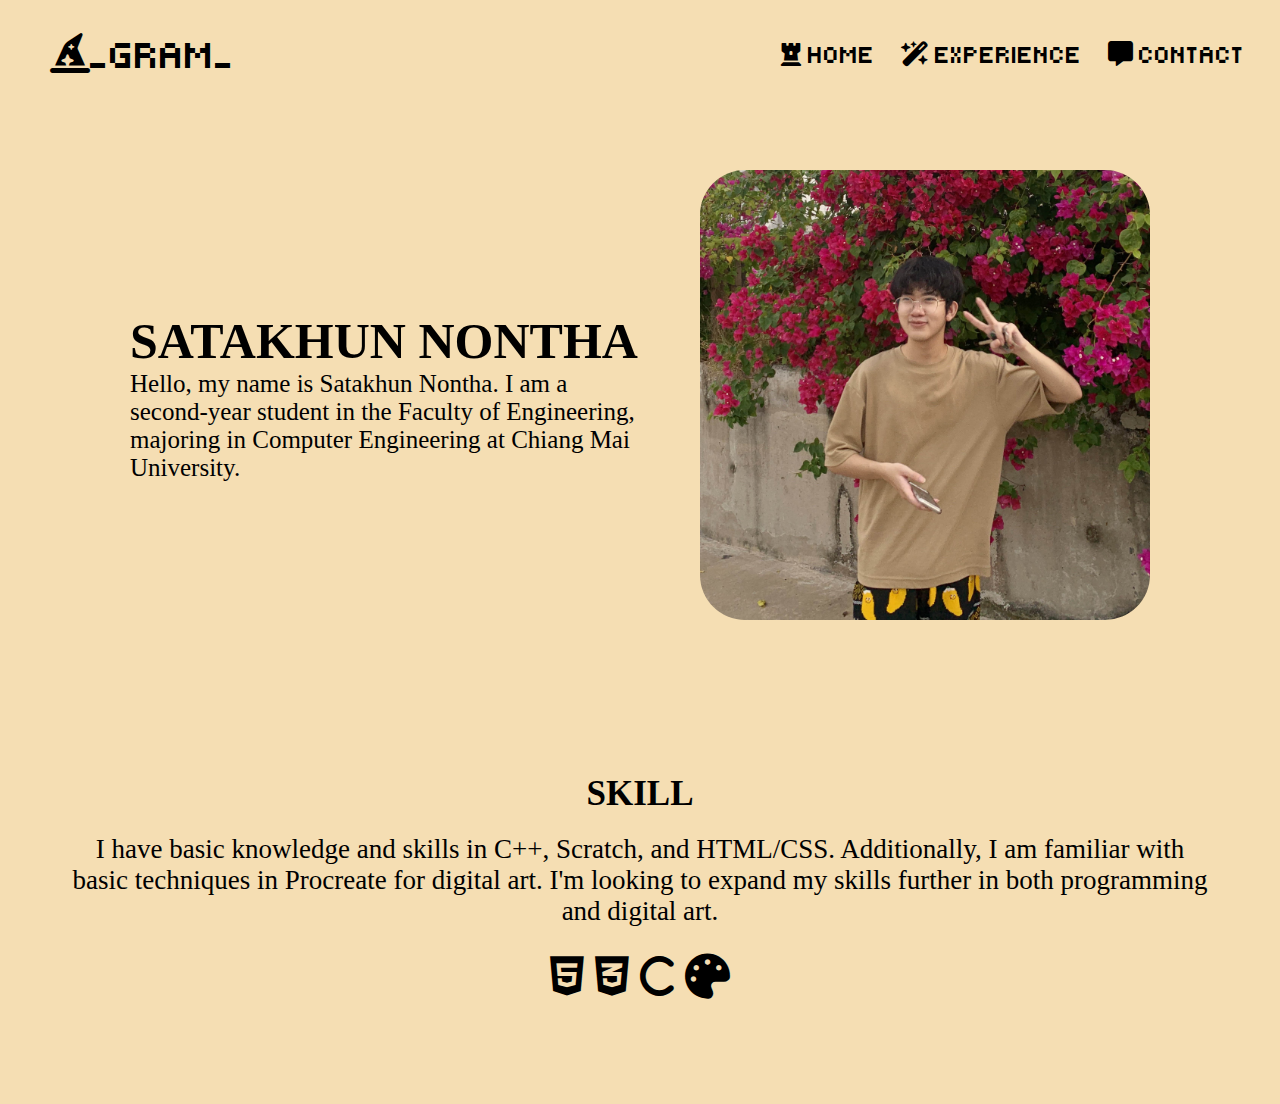
<file: index.html>
<!DOCTYPE html>
<html lang="en">
  <head>
    <meta charset="UTF-8" />
    <meta name="viewport" content="width=device-width, initial-scale=1.0" />
    <title>My Portfolio</title>
    <!--  font link-->
    <link href="https://fonts.googleapis.com/css2?family=Pangolin&family=Playwrite+SK:wght@100..400&display=swap" rel="stylesheet">
    <link href="https://fonts.googleapis.com/css2?family=Pangolin&family=Playwrite+PT:wght@100..400&family=Playwrite+SK:wght@100..400&family=Tiny5&display=swap" rel="stylesheet">
    <link href="https://fonts.googleapis.com/css2?family=Abril+Fatface&display=swap" rel="stylesheet">
    <!--icon link-->
    <link rel="stylesheet" href="https://cdnjs.cloudflare.com/ajax/libs/font-awesome/6.4.2/css/all.min.css"/>
    <!-- css page link-->
    <link rel="stylesheet" href="./nav bar style.css">
  </head>
  <body>
    
    <nav>

      <div class="logo"><i class="fa-solid fa-hat-wizard"></i>_GRAM_</div>

      <div class="menu">

        <a href="./index.html" rel="stylesheet">
          <i class="fa-solid fa-chess-rook"></i>
          <span> HOME </span>
        </a>

        <a href="./exp.html" rel="stylesheet">
          <i class="fa-solid fa-wand-magic-sparkles"></i>
          <span> EXPERIENCE </span>
        </a>

        <a href="./about me.html" rel="stylesheet">
          <i class="fa-solid fa-message"></i>
          <span> CONTACT </span>
        </a>

      </div>

      </nav>

  

      <main>
        <section class="para1">

      

        <div class="text">

          <h2>SATAKHUN NONTHA</h2>
          <p>Hello, my name is Satakhun Nontha. I am a second-year student in the Faculty of Engineering, majoring in Computer Engineering at Chiang Mai University. </p>
          
        </div>

        <div class="image">
           <img src="meee.jpg" height="450px" width="450px">
        </div>

      </section>


      <section class="para2">


          <h2> SKILL </h2>
          <div class="skill">
            I have basic knowledge and skills in C++, Scratch, and HTML/CSS. Additionally, I am familiar with basic techniques in Procreate for digital art. I'm looking to expand my skills further in both programming and digital art.
        </div>
        
        <div class="icon">

        <i class="fa-brands fa-html5" ></i>
        <i class="fa-brands fa-css3-alt"></i>
        <i class="fa-solid fa-c"></i>
        <i class="fa-solid fa-palette"></i>

        </div>

      </section>

      </main>
     

  </body>
</html>
</file>
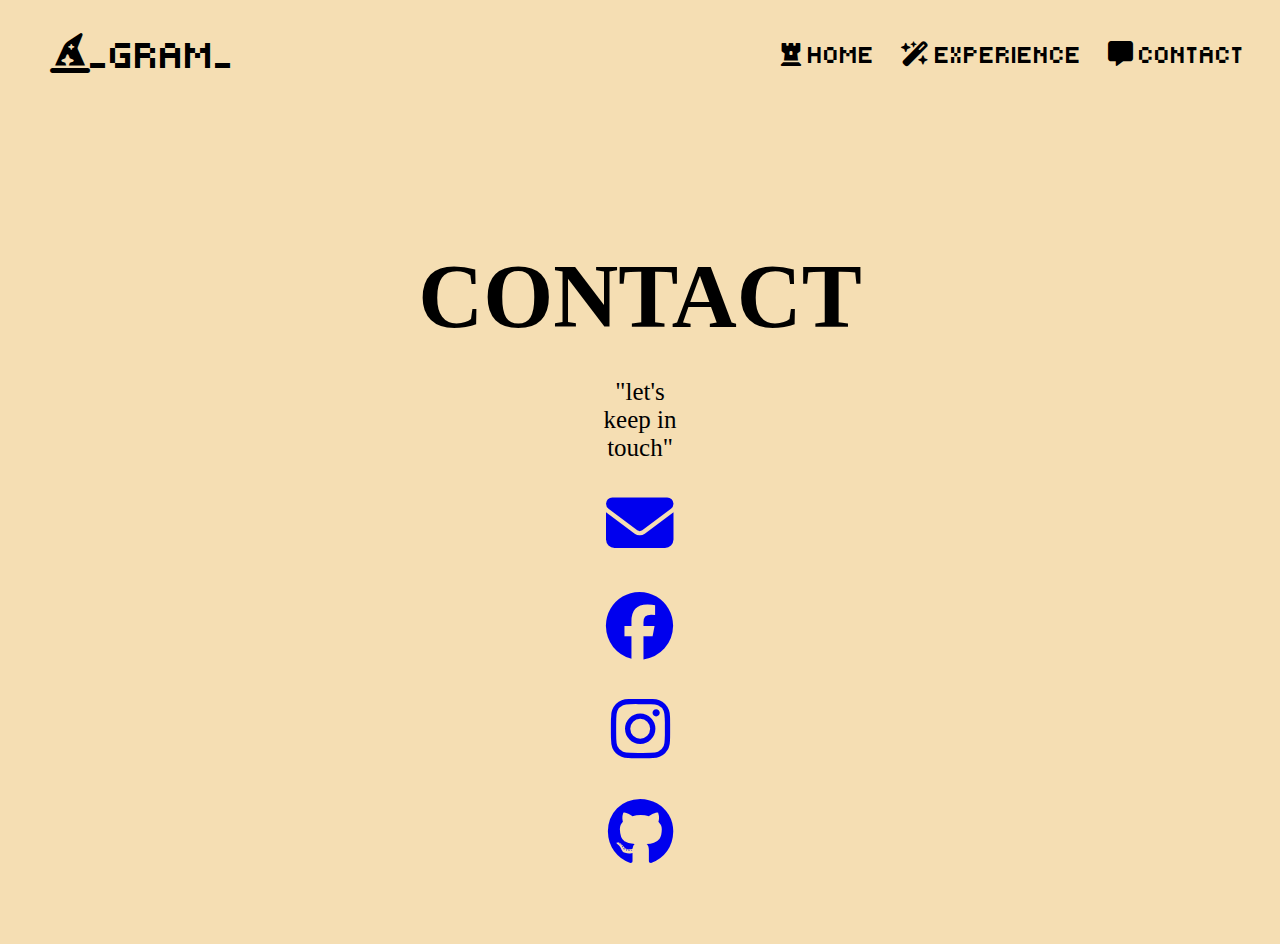
<file: about me.html>
<!DOCTYPE html>
<html lang="en">
<head>
    <meta charset="UTF-8">
    <meta name="viewport" content="width=device-width, initial-scale=1.0">
    <title>contact</title>
    <link rel="stylesheet" href="./nav bar style.css">
   
    <link rel="stylesheet" href="https://cdnjs.cloudflare.com/ajax/libs/font-awesome/6.4.2/css/all.min.css"/>
    <link href="https://fonts.googleapis.com/css2?family=Pangolin&family=Playwrite+SK:wght@100..400&display=swap" rel="stylesheet">
    <link href="https://fonts.googleapis.com/css2?family=Pangolin&family=Playwrite+PT:wght@100..400&family=Playwrite+SK:wght@100..400&family=Tiny5&display=swap" rel="stylesheet">
    <link href="https://fonts.googleapis.com/css2?family=Abril+Fatface&display=swap" rel="stylesheet">
</head>
<body>

    <nav>

        <div class="logo"><i class="fa-solid fa-hat-wizard"></i>_GRAM_</div>
  
        <div class="menu">
  
          <a href="./index.html" rel="stylesheet">
            <i class="fa-solid fa-chess-rook"></i>
            <span> HOME </span>
          </a>
  
          <a href="./exp.html" rel="stylesheet">
            <i class="fa-solid fa-wand-magic-sparkles"></i>
            <span> EXPERIENCE </span>
          </a>
  
          <a href="./about me.html" rel="stylesheet">
            <i class="fa-solid fa-message"></i>
            <span> CONTACT </span>
          </a>
  
        </div>
  
        </nav>

    <main>
        <section class="contactpage">
            <div class="contactheader">
                <h1>CONTACT</h1>
                <p>"let's keep in touch"</p>
             </div>

        </section>

        <section class="contactlink">
            <div class="email">
                <h2><a href="mailto:satakhun_n@cmu.ac.th" class="contact-a">
                    <i class="fa-solid fa-envelope"></i>
                </a></h2>

             </div>

             <div class="facebook">
                <h2><a href="https://www.facebook.com/pg.pedobear/" rel="stylesheet">
                    <i class="fa-brands fa-facebook"></i>
                  </a></h2>
             </div>

             <div class="ig">
                <h2><a href="https://www.instagram.com/sata._.p?igsh=N2toa3EwOXVxYWc1" rel="stylesheet">
                    <i class="fa-brands fa-instagram"></i>
                  </a></h2>
             </div>

             <div class="git">
                <h2><a href="https://github.com/Sata-P" rel="stylesheet">
                    <i class="fa-brands fa-github"></i>
                  </a></h2>
             </div>
        </section>

    </main>
    
</body>
</html>
</file>
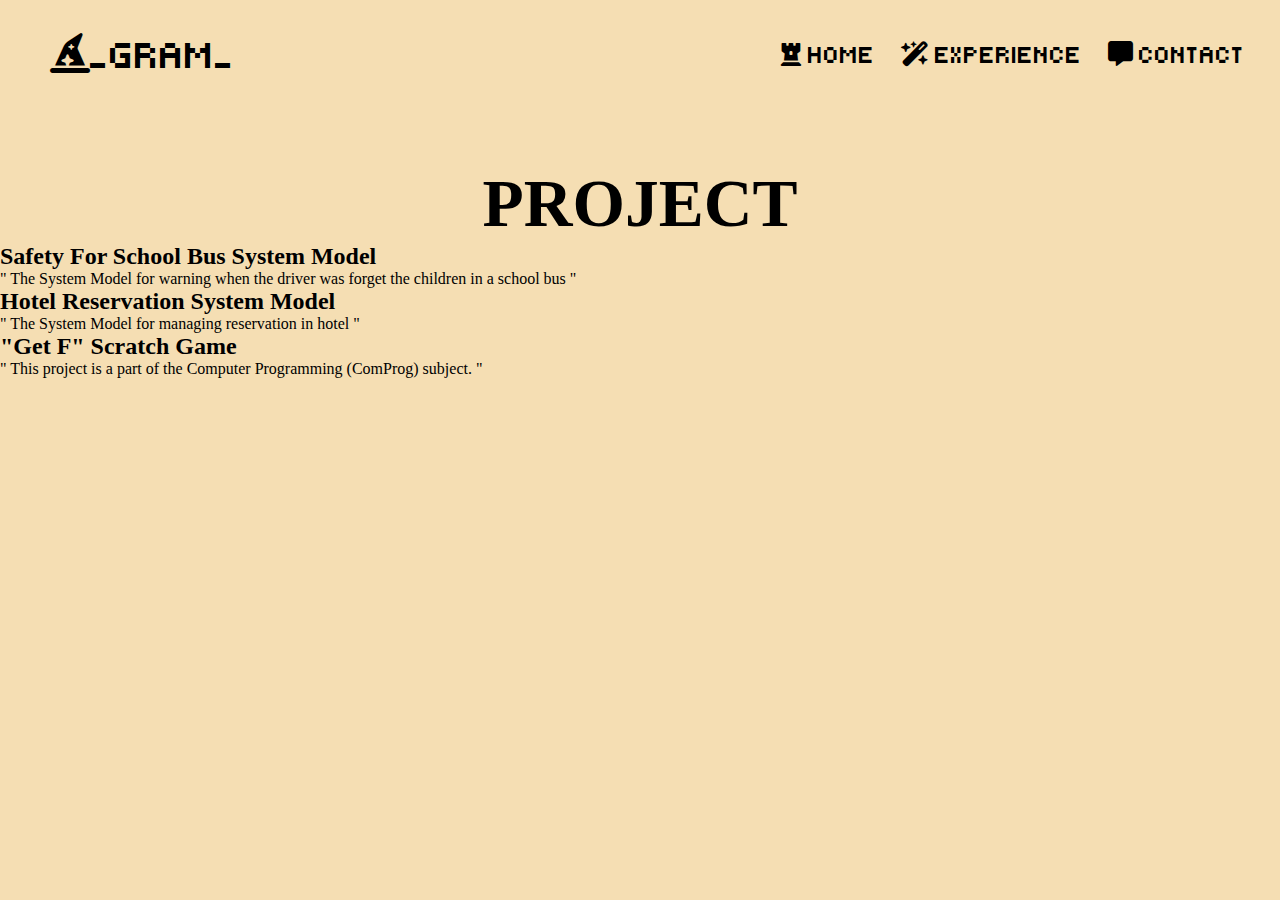
<file: exp.html>
<!DOCTYPE html>
<html lang="en">
<head>
    <meta charset="UTF-8">
    <meta name="viewport" content="width=device-width, initial-scale=1.0">
    <title>exp</title>
    <link rel="stylesheet" href="./nav bar style.css">
    <link rel="stylesheet" href="https://cdnjs.cloudflare.com/ajax/libs/font-awesome/6.4.2/css/all.min.css"/>
    <link href="https://fonts.googleapis.com/css2?family=Pangolin&family=Playwrite+SK:wght@100..400&display=swap" rel="stylesheet">
    <link href="https://fonts.googleapis.com/css2?family=Pangolin&family=Playwrite+PT:wght@100..400&family=Playwrite+SK:wght@100..400&family=Tiny5&display=swap" rel="stylesheet">
    <link href="https://fonts.googleapis.com/css2?family=Abril+Fatface&display=swap" rel="stylesheet">

</head>
<body>
    
    <nav>

        <div class="logo"><i class="fa-solid fa-hat-wizard"></i>_GRAM_</div>
  
        <div class="menu">
  
          <a href="./index.html" rel="stylesheet">
            <i class="fa-solid fa-chess-rook"></i>
            <span> HOME </span>
          </a>
  
          <a href="./exp.html" rel="stylesheet">
            <i class="fa-solid fa-wand-magic-sparkles"></i>
            <span> EXPERIENCE </span>
          </a>
  
          <a href="./about me.html" rel="stylesheet">
            <i class="fa-solid fa-message"></i>
            <span> CONTACT </span>
          </a>
  
        </div>
  
        </nav>

        <main>

            <section class=" exp">

                <h2>PROJECT</h2>

            </section>

            <section class="project">

                <div class = pj1>

                    <h2> Safety For School Bus System Model </h2>
                    <p>" The System Model for warning when the driver was forget the children in a school bus "</p>

            </div>

         

        <div class = pj2>

            <h2> Hotel Reservation System Model </h2>
            <p>" The System Model for managing reservation in hotel "</p>

    </div>

    <div class = pj3>

        <h2> "Get F" Scratch Game </h2>
        <p>" This project is a part of the Computer Programming (ComProg) subject. "</p>

    </div>

            </section>
        </main>

</body>
</html>
</file>
<file: nav bar style.css>
*{

padding: 0;
margin: 0;
text-decoration: none;
list-style: none;
box-sizing: border-box;


}

body{
    scroll-behavior: smooth;
    background-color: wheat;
    background-position: center;
    background-size: cover;
   
}

nav{

   
    display: flex;
    align-items: center;
    justify-content: space-between;
    padding: 0 25px;
    height: 80px;
    margin: 15px 0;
}



div.logo{

 
    color: rgb(0, 0, 0);
    font-family: Tiny5;
    padding: 0 25px;
    font-size: 40px;

}

div.menu a{
    
    color: rgb(0, 0, 0);
    font-family: Tiny5;
    margin: 0 10px;
    font-size: 25px;

}
/*-------------------------------------------end of nav bar sec------------------------------------------------------------------------*/

.para1{

    display: flex;
    justify-content: space-between;
    padding: 0 70px;
    margin: 0 60px;
    align-items: center;
    gap: 50px;
    margin-top: 75px;
}

.para1 .text{

    flex: 5;

}
.para1 .text h2{

    font-size: 50px;

}

.para1 .text p{

    font-size: 25px;

}

.para1 .image{

    flex: 2;

}

.para1 .image img{

    border-radius: 10%;

}


.para2{

    padding: 0 70px;
    margin-bottom: 100px;
    margin-top: 150px;
    
}

.para2 h2{

   text-align: center;
   font-size: 35px;
}

.para2 .skill{
    margin-top: 20px;
    text-align: center;
    font-size: 27px;

}
  
.para2 .icon{

    font-size: 45px;
    justify-content: space-between;
    text-align: center;
    margin-top: 25px;
    padding: 0 300px;

}

/*-------------------------------------------------------home section--------------------------------------------------------------------*/

.contactpage .contactheader{
    color: black;
    font-size: 45px;
    justify-content: space-between;
    text-align: center;
    margin-top:150px;
    padding: 0 300px;

}
.contactpage .contactheader p{

    font-size: 25px;
    justify-content: space-between;
    text-align: center;
    margin-top:30px;
    padding: 0 300px;
    color: black;

}

.contactlink{

    font-size: 45px;
    justify-content: space-between;
    text-align: center;
    margin-top: 25px;
    padding: 0 300px;
    color: black;
    margin-bottom: 70px;
}

.contactlink .ig{

    font-size: 45px;
    justify-content:space-between;
    text-align: center;
    margin-top: 25px;
    color: black;

}

.contactlink .facebook{

    font-size: 45px;
    justify-content: space-between;
    text-align: center;
    margin-top: 25px;
    padding: 0 300px;
    color: black;

}

.contactlink .git{

    font-size: 45px;
    justify-content: space-between;
    text-align: center;
    margin-top: 25px;
    padding: 0 300px;
    color: black;
}

.contactlink .email{

    font-size: 45px;
    justify-content: space-between;
    text-align: center;
    margin-top: 25px;
    padding: 0 300px;
    color: black;
}

/*-------------------------------------------------- contact page end-------------------*/


.exp{

    justify-content: space-between;
    font-size: 45px;
    text-align: center;
    margin-top: 70px;
    padding: 0 300px;
    color: black;

}

.exp .project .pj{

    display: flex;
    font-size: 45px;
    text-align: center;
    margin-top: 70px;
    padding: 0 300px;
    color: black;
    justify-content: space-between;

}

.exp .project .pj2{

    display: flex;
    font-size: 45px;
    text-align: center;
    margin-top: 70px;
    padding: 0 300px;
    color: black;
    justify-content: space-between;

}

.exp .project .pj3{

    display: flex;
    font-size: 45px;
    text-align: center;
    margin-top: 70px;
    padding: 0 300px;
    color: black;
    justify-content: space-between;

}
</file>
